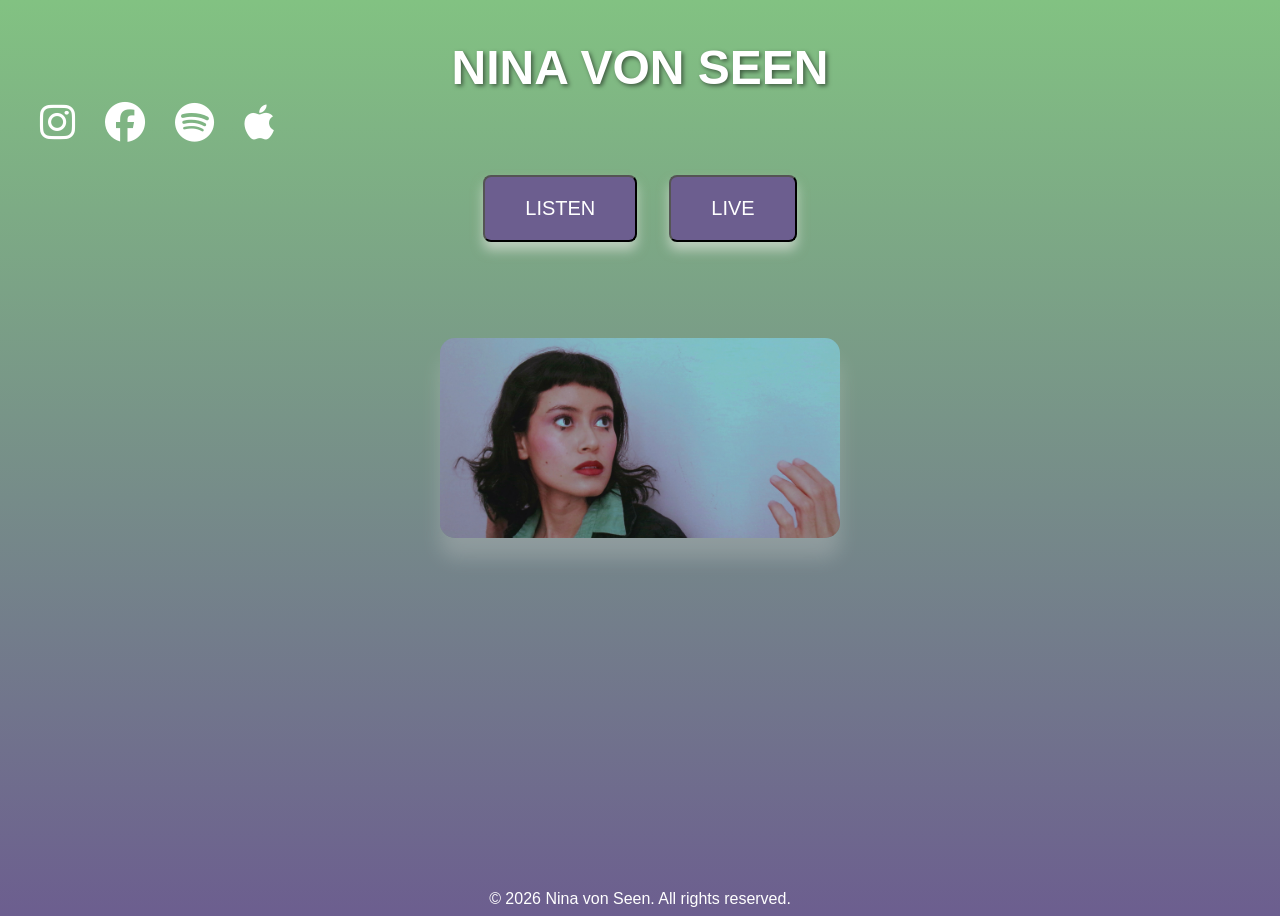
<file: index.html>
<!DOCTYPE html>
<html lang="en">
<head>
    <meta charset="utf-8">
    <meta name="viewport" content="width=device-width, initial-scale=1.0">
    <link rel="stylesheet" href="style.css">
    <link rel="stylesheet" href="https://cdnjs.cloudflare.com/ajax/libs/font-awesome/6.5.2/css/all.min.css">
    <Title>Nina von Seen</Title>
</head>
<body>
   <a href="index.html"><h1>NINA VON SEEN</h1></a>

   <div class="menu">
     <a href="music.html" target="_blank"><button class="listen">LISTEN </button></a>
     <a href="live.html" target="_blank"><button class="live-shows">LIVE</button></a>
   </div>

 <div class="gallery">

    
    <a href="https://youtu.be/9tOr7WdWoZA?si=TDsCfS7SPl_XciTe" target="_blank"><img src="thefool1.JPEG" alt="The Fool 1"></a>
  
 </div>

 <div class="social-icons">
    <a href="https://instagram.com/ninavonseen" target="_blank" aria-label="Instagram">
        <i class="fa-brands fa-instagram"></i>
    </a>

    <a href="https://facebook.com/ninavonseen" target="_blank" aria-label="Facebook">
        <i class="fa-brands fa-facebook"></i>
    </a>

    <a href="https://open.spotify.com/artist/7HeaD4Bp20qNvvOxPBIOLq?si=VnccBDBaRWGDLLjQy9lajw" target="_blank" aria-label="Spotify">
        <i class="fa-brands fa-spotify"></i>
    </a>

    <a href="https://music.apple.com/us/artist/nina-von-seen/1836482735" target="_blank" aria-label="Apple Music">
        <i class="fa-brands fa-apple"></i>
    </a>
</div>
  

<footer>
    <p>© 2026 Nina von Seen. All rights reserved.</p>
</footer>

</body>
</html>
</file>
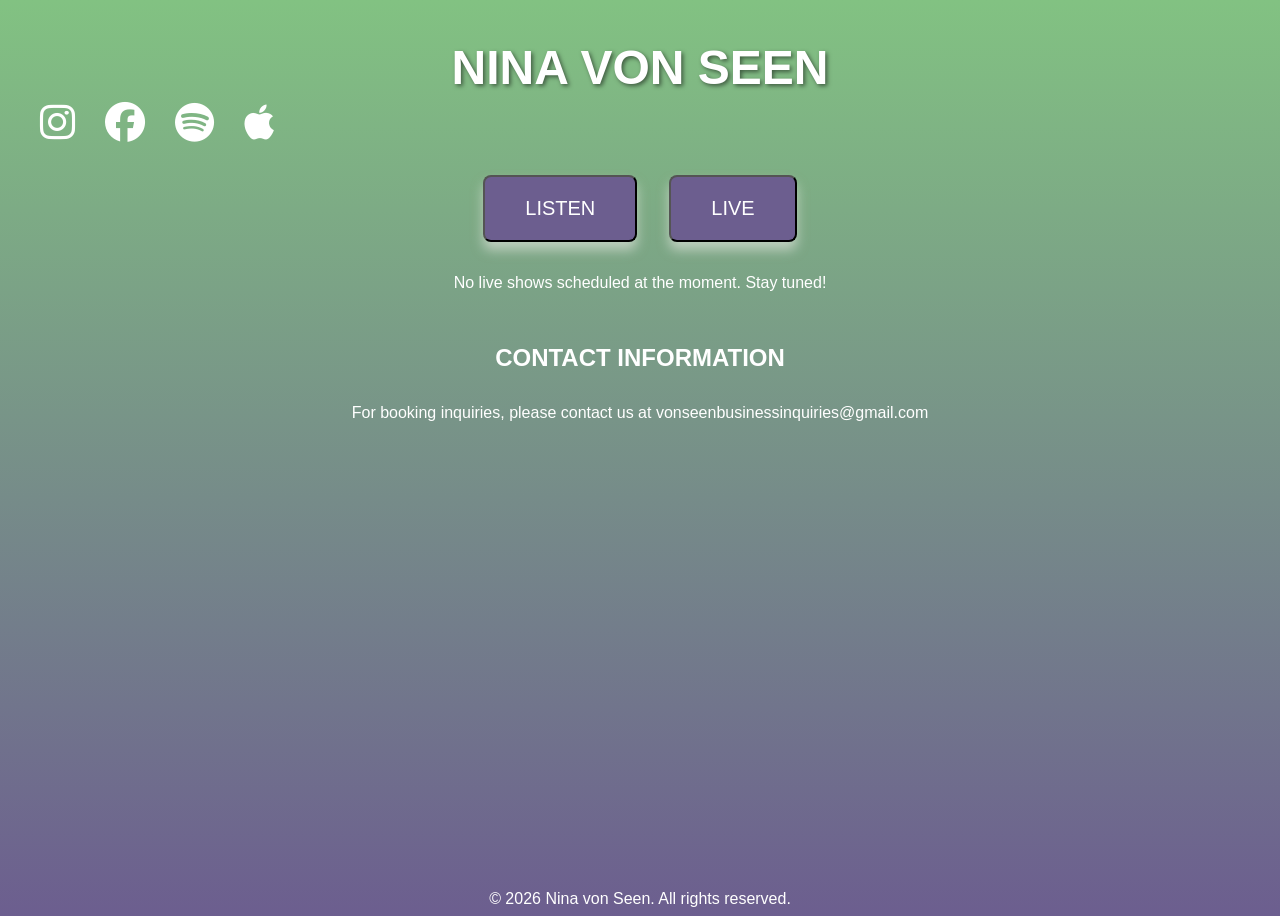
<file: live.html>
<!DOCTYPE html>

<html lang="en">
<head>
    <meta charset="utf-8">
    <meta name="viewport" content="width=device-width, initial-scale=1.0">
    <link rel="stylesheet" href="style.css">
    <link rel="stylesheet" href="https://cdnjs.cloudflare.com/ajax/libs/font-awesome/6.5.2/css/all.min.css">
    

    <Title>Nina Live</Title>
</head>
<body>
   <a href="index.html" target="_blank"><h1>NINA VON SEEN</h1></a>

   <div class="menu">
       <a href="music.html" target="_blank"><button class="listen">LISTEN </button></a>
     <a href="live.html" target="_blank"><button class="live-shows">LIVE</button></a>
   </div>

<p>No live shows scheduled at the moment. Stay tuned!</p>
<section>
<h2>CONTACT INFORMATION</h2>
<p>For booking inquiries, please contact us at vonseenbusinessinquiries@gmail.com</p>
</section>

 <div class="social-icons">
    <a href="https://instagram.com/ninavonseen" target="_blank" aria-label="Instagram">
        <i class="fa-brands fa-instagram"></i>
    </a>

    <a href="https://facebook.com/ninavonseen" target="_blank" aria-label="Facebook">
        <i class="fa-brands fa-facebook"></i>
    </a>

    <a href="https://open.spotify.com/artist/7HeaD4Bp20qNvvOxPBIOLq?si=VnccBDBaRWGDLLjQy9lajw" target="_blank" aria-label="Spotify">
        <i class="fa-brands fa-spotify"></i>
    </a>

    <a href="https://music.apple.com/us/artist/nina-von-seen/1836482735" target="_blank" aria-label="Apple Music">
        <i class="fa-brands fa-apple"></i>
    </a>
</div>

<footer>
    <p>© 2026 Nina von Seen. All rights reserved.</p>
</footer>

</html>
</file>
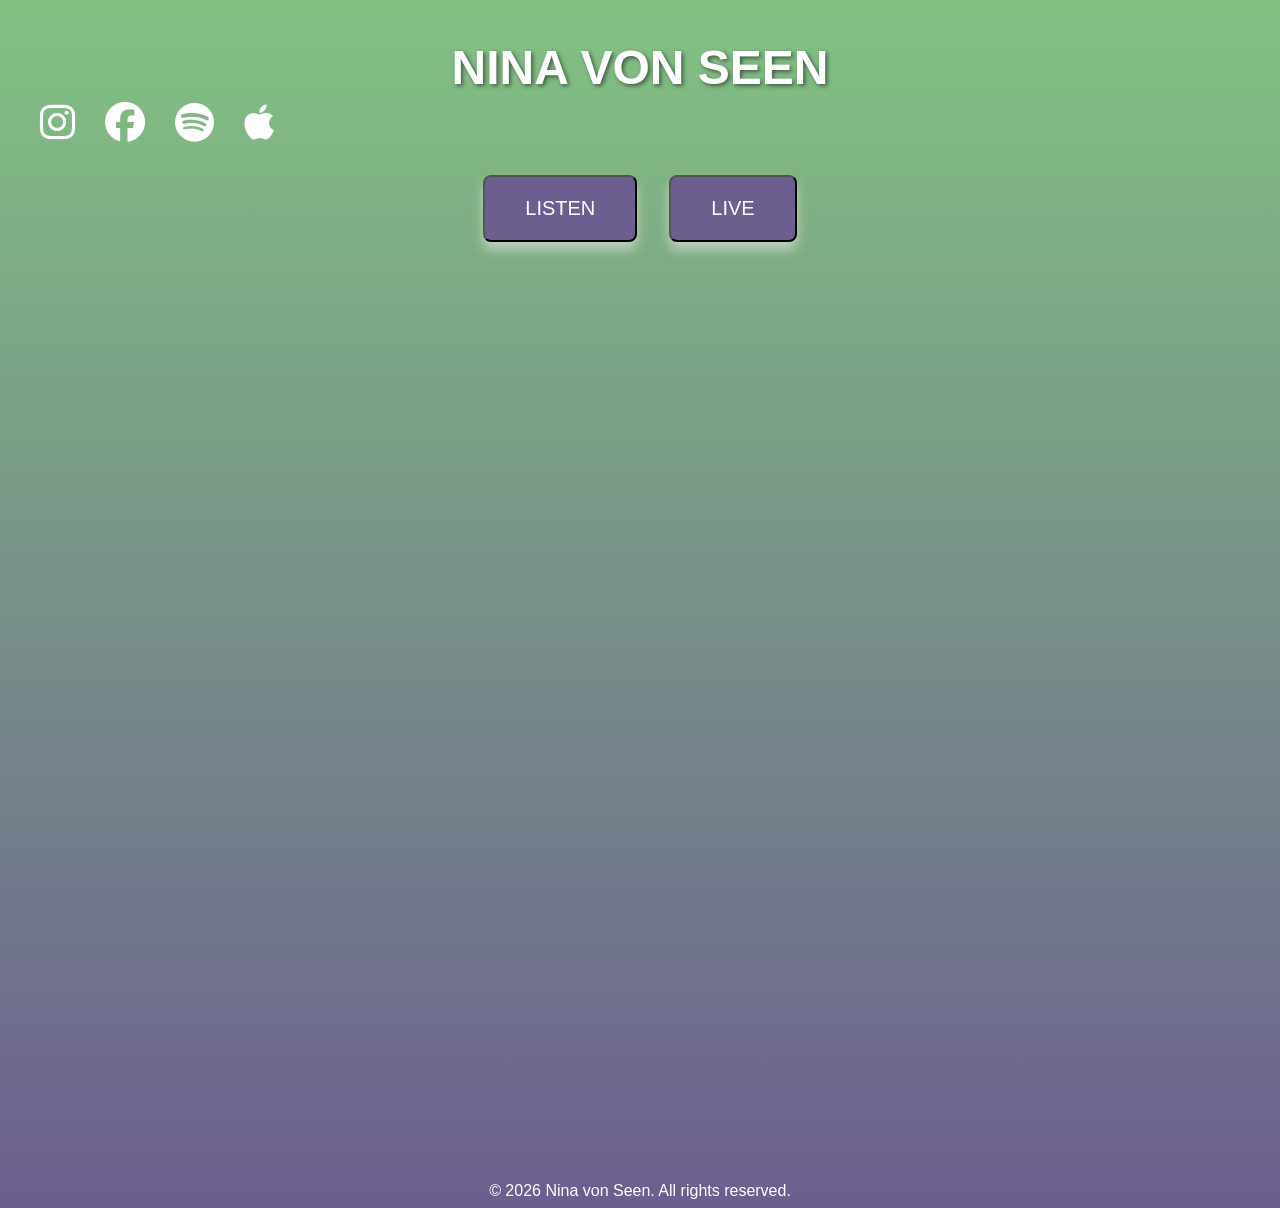
<file: music.html>
<!DOCTYPE html>
<html lang="en">
<head>
    <meta charset="utf-8">
    <meta name="viewport" content="width=device-width, initial-scale=1.0">
    <link rel="stylesheet" href="style.css">
    <link rel="stylesheet" href="https://cdnjs.cloudflare.com/ajax/libs/font-awesome/6.5.2/css/all.min.css">
   

    <Title>Nina's Music</Title>
</head>
<body>
   <a href="index.html" target="_blank"><h1>NINA VON SEEN</h1></a>

   <div class="menu">
      <a href="music.html" target="_blank"><button class="listen">LISTEN </button></a>
     <a href="live.html" target="_blank"><button class="live-shows">LIVE</button></a>
   </div>

<section>
<iframe width="460" height="215" src="https://www.youtube.com/embed/9tOr7WdWoZA?si=TDsCfS7SPl_XciTe" title="YouTube video player" frameborder="0" allow="accelerometer; autoplay; clipboard-write; encrypted-media; gyroscope; picture-in-picture; web-share" allowfullscreen></iframe>
<iframe width="460" height="215" src="https://www.youtube.com/embed/xkVmpHNEUcM?si=irItUY-3Ij4ZOkoT" title="YouTube video player" frameborder="0" allow="accelerometer; autoplay; clipboard-write; encrypted-media; gyroscope; picture-in-picture; web-share" referrerpolicy="strict-origin-when-cross-origin" allowfullscreen></iframe>
<iframe width="460" height="215" src="https://www.youtube.com/embed/VeKK-nQNBIs?si=uvCE09EmwfDL4-QZ" title="YouTube video player" frameborder="0" allow="accelerometer; autoplay; clipboard-write; encrypted-media; gyroscope; picture-in-picture; web-share" referrerpolicy="strict-origin-when-cross-origin" allowfullscreen></iframe>
<iframe width="460" height="215" src="https://www.youtube.com/embed/4sxWe5wIMEc?si=XxhnGMH71b6wqbEF" title="YouTube video player" frameborder="0" allow="accelerometer; autoplay; clipboard-write; encrypted-media; gyroscope; picture-in-picture; web-share" referrerpolicy="strict-origin-when-cross-origin" allowfullscreen></iframe>
<iframe width="460" height="215" src="https://www.youtube.com/embed/l1gT87nkAGo?si=Aco5TByg_jdXaSEG" title="YouTube video player" frameborder="0" allow="accelerometer; autoplay; clipboard-write; encrypted-media; gyroscope; picture-in-picture; web-share" referrerpolicy="strict-origin-when-cross-origin" allowfullscreen></iframe>
<iframe width="460" height="215" src="https://www.youtube.com/embed/9H3hFxGwq3Q?si=s3CNnwXLXXMjnRWd" title="YouTube video player" frameborder="0" allow="accelerometer; autoplay; clipboard-write; encrypted-media; gyroscope; picture-in-picture; web-share" referrerpolicy="strict-origin-when-cross-origin" allowfullscreen></iframe>
<iframe width="460" height="215" src="https://www.youtube.com/embed/Mgrr7qIIbAY?si=Y7wK6gRFMofrIuwf" title="YouTube video player" frameborder="0" allow="accelerometer; autoplay; clipboard-write; encrypted-media; gyroscope; picture-in-picture; web-share" referrerpolicy="strict-origin-when-cross-origin" allowfullscreen></iframe>
<iframe width="460" height="215" src="https://www.youtube.com/embed/Wpp36r3pmnA?si=N7XDxVHTJfoM3iO3" title="YouTube video player" frameborder="0" allow="accelerometer; autoplay; clipboard-write; encrypted-media; gyroscope; picture-in-picture; web-share" referrerpolicy="strict-origin-when-cross-origin" allowfullscreen></iframe>
</section>


 <div class="social-icons">
    <a href="https://instagram.com/ninavonseen" target="_blank" aria-label="Instagram">
        <i class="fa-brands fa-instagram"></i>
    </a>

    <a href="https://facebook.com/ninavonseen" target="_blank" aria-label="Facebook">
        <i class="fa-brands fa-facebook"></i>
    </a>

    <a href="https://open.spotify.com/artist/7HeaD4Bp20qNvvOxPBIOLq?si=VnccBDBaRWGDLLjQy9lajw" target="_blank" aria-label="Spotify">
        <i class="fa-brands fa-spotify"></i>
    </a>

    <a href="https://music.apple.com/us/artist/nina-von-seen/1836482735" target="_blank" aria-label="Apple Music">
        <i class="fa-brands fa-apple"></i>
    </a>
</div>


<footer>
    <p>© 2026 Nina von Seen. All rights reserved.</p>
</footer>
</html>
</file>
<file: style.css>
body{
    background: linear-gradient(#82C282, #6C5E8F) no-repeat;
    min-height: 100vh;
    display: flex;
    flex-direction: column;
}

h1{
    text-align: center;
    color: #fff;
    font-family: 'Copperplate', sans-serif;
    font-size: 3rem;
    margin-top: 2rem;
    text-shadow: 2px 2px 4px rgba(0, 0, 0, 0.5);

}
.menu{
    display: flex;
    justify-content: center;
    margin-top: 3rem;
    gap: 2rem;
}

.listen, .live-shows{
    background-color: #6C5E8F;
    border-radius: 8px;
    box-shadow: 0 8px 12px rgba(255, 247, 247, 0.5);
    padding: 20px 40px;
    display: block inline;
    margin: auto;
    color: #fff;
    font-family: 'Copperplate', sans-serif;
    font-size: 1.25rem;


}

.listen:hover, .live-shows:hover{
    background-color: #82C282;
    box-shadow: 0 12px 16px #6C5E8F;
    transform: translateY(-3px);
    transition: all 0.3s ease;
}

.gallery{
    display: flex;
    justify-content: center;
    align-items: center;
    width: 100%;
    margin-top: 6rem;
}

.gallery img{
    width: 400px;
    height: 200px;
    object-fit: cover;
    border-radius: 15px;
    transition: all 0.3s ease;
    box-shadow: 0 20px 20px rgba(248, 242, 242, 0.2);
}

.gallery img:hover{
    width: 260px;
    height: 340px;
    z-index: 10;
    transition: all 0.3s ease;
    box-shadow: 40px 40px 40px rgba(248, 246, 246, 0.3);
}

.social-icons {
    position: absolute;
    top: 100px;
    left: 40px;

    display: flex;
    align-items: center;
    gap: 30px;
}

.social-icons a {
    color: white;
    font-size: clamp(22px, 6vw, 40px);
    text-decoration: none;
}

p, section{
    margin: 0;
    color: #fff;
    text-align: center;
    margin-top: 2rem;
    font-family: 'Copperplate', sans-serif;
   
}
a{
    text-decoration: none;
    color: #fff;
}

footer{
    text-align: center;
    margin-top: auto;
    color: #fff;
    font-family: 'Copperplate', sans-serif;
    font-size: 1rem;
}
</file>
